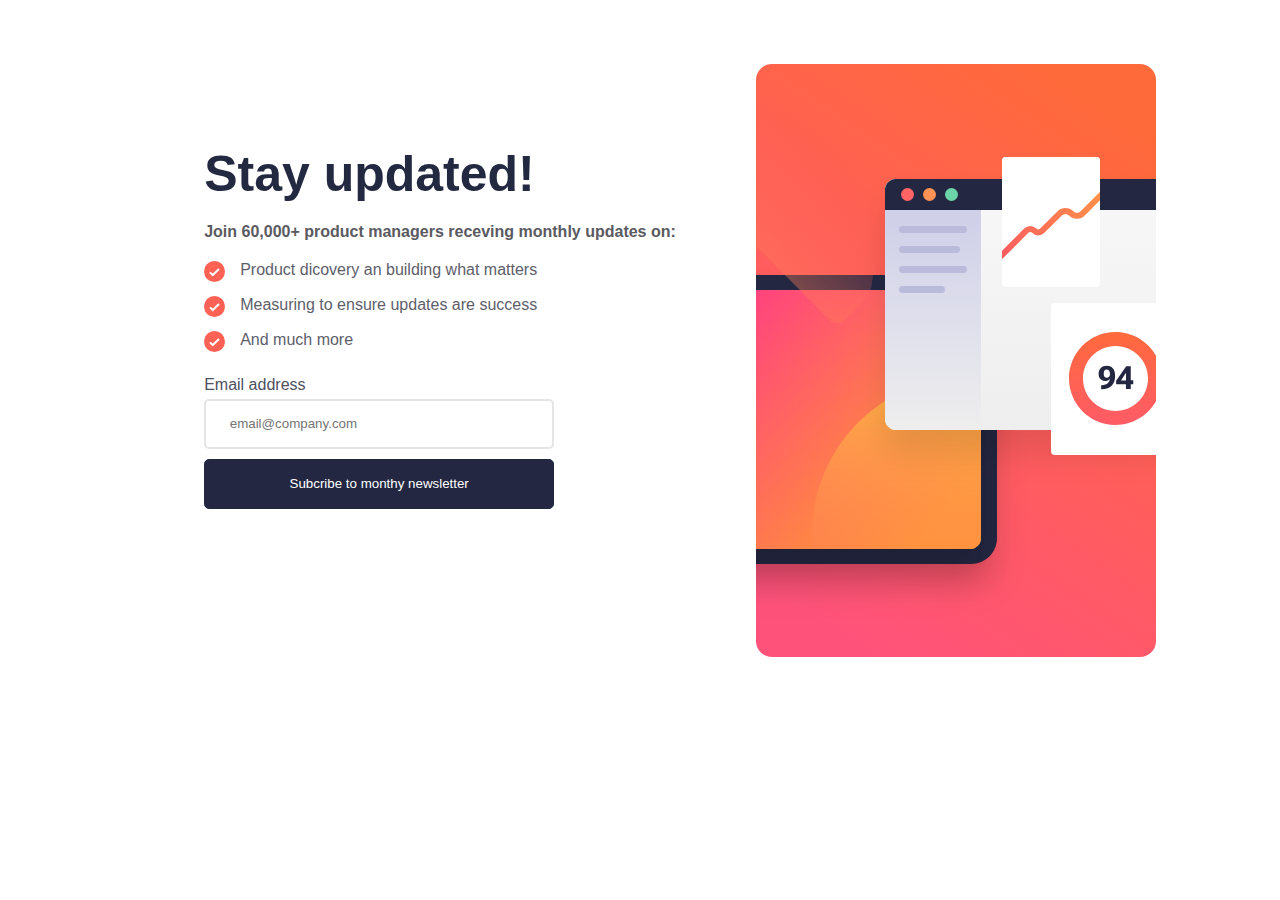
<file: index.html>
<!DOCTYPE html>
<html lang="en">
<head>
    <meta charset="UTF-8">
    <meta name="viewport" content="width=device-width, initial-scale=1.0">
    <link rel="stylesheet" href="/css/estilos.css">
    <title>Document</title>
</head>
<body id="cuerpo">
    <div class="contenedor-padre">
        <div class="panel-izquierdo">
            <div class="titulo-contenedor">
                <h1 class="titulo">Stay updated!</h1>
            </div>

            <div class="texto-debajo">
                <h4 class="mini-texto">Join 60,000+ product managers receving monthly
                    updates on:
                </h4>
            </div>

            <!-- lista de checado -->
            <div class="tres-chulos">
                <div class="contenidos">
                    <div class="checado">
                        <img src="/images/icon-list.svg" alt="">
                    </div>
                    <div class="texto-checado">
                        <p class="texto">
                            Product dicovery an building what matters
                        </p>
                    </div>
                </div>
                <div class="contenidos">
                    <div class="checado">
                        <img src="/images/icon-list.svg" alt="">
                    </div>
                    <div class="texto-checado">
                        <p class="texto">
                            Measuring to ensure updates are success
                        </p>
                    </div>
                </div>
                <div class="contenidos">
                    <div class="checado">
                        <img src="/images/icon-list.svg" alt="">
                    </div>
                    <div class="texto-checado">
                        <p class="texto">
                            And much more
                        </p>
                    </div>
                </div>
            </div>

                <!-- registro de subscripcion -->
            <form class="formulario" id="forma">                   
                <label class="nombre" for="registro">Email address</label>
                <br/>
                <input type="email" id="registro" placeholder="email@company.com"/>
            </form>
            <div class="btn-sus">
                <button type="submit" class="btn" onclick="registrado()">Subcribe to monthy newsletter</button>
            </div>
        </div>

            <!-- panel derecho -->
        <div class="panel-derecho">
            <img src="/images/illustration-sign-up-desktop.svg" alt="">
        </div>
    </div>

    <script src="/js/app.js"></script>
</body>
</html>
</file>
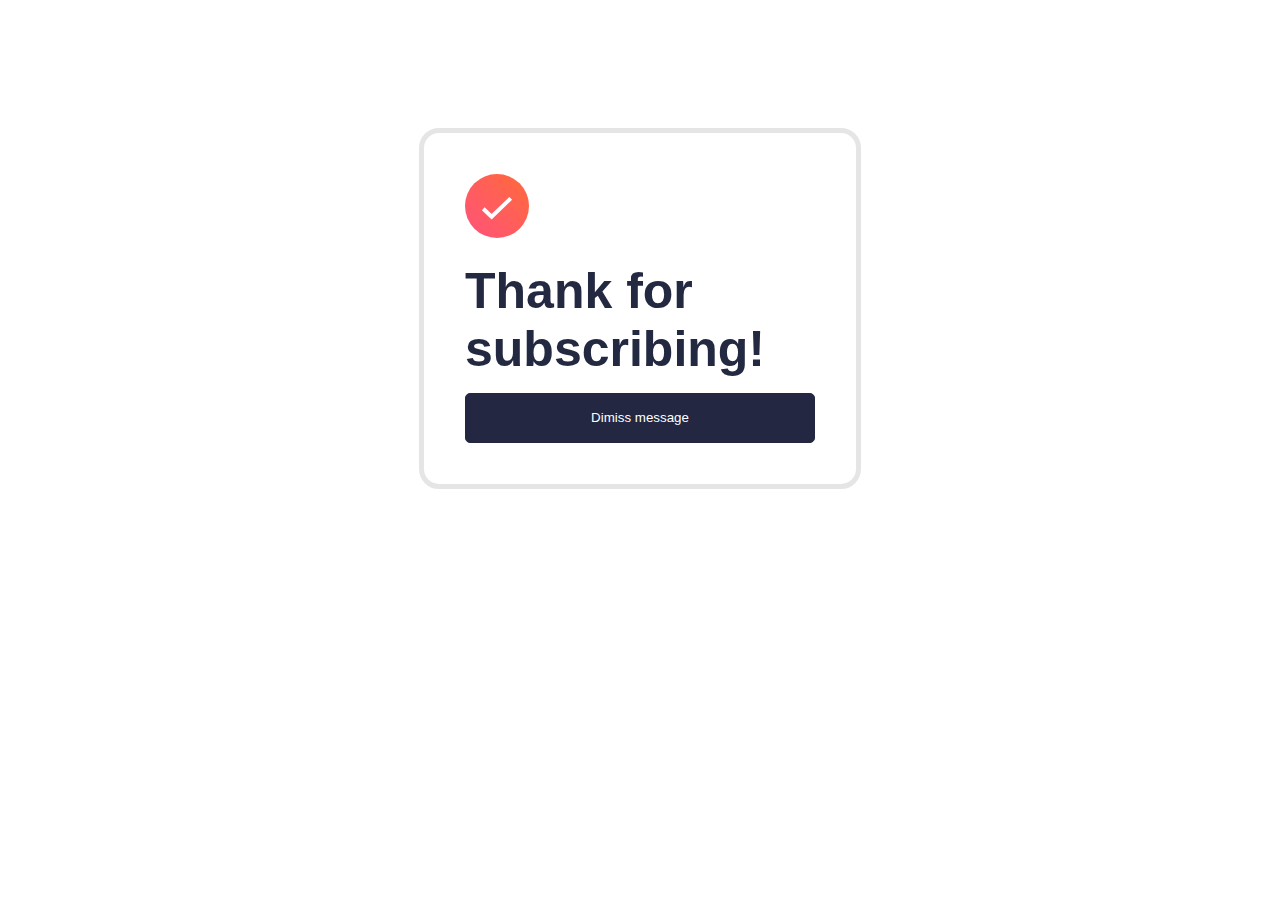
<file: registro.html>
<!DOCTYPE html>
<html lang="en">
<head>
    <meta charset="UTF-8">
    <meta name="viewport" content="width=device-width, initial-scale=1.0">
    <link rel="stylesheet" href="/css/estilos-registro.css">
    <title>Document</title>
</head>
<body id="registro-good">
    <div class="contendor-padre">
        <div class="contenedor-medio">
            <div class="contendo-chulo">
              <img src="/images/icon-success.svg">
            </div>
            <div class="titulo-h1">
              <h1>Thank for <br/>subscribing!</h1>
            </div>
            <div class="texto" id="texto">
            </div>
            <div class="div-btn-confirm">
              <button class="btn-confirm" onclick="regresar()">
                Dimiss message
              </button>
            </div>
        </div>
    </div>
    
    <script src="/js/app.js"></script>
</body>
</html>
</file>
<file: css/estilos.css>
* {
    margin: 0px;
    box-sizing: border-box;
}

html {
    height: 100%;
    max-height: 100%;
}

body {
    /* por si se agregan atributos en el futuro */
    font-family: sans-serif;
}

div.contenedor-padre {
    padding: 5%;
    display: flex;
    justify-content: center;
}

div.panel-izquierdo {
    padding: 7%;
}

div.titulo-contenedor {
    margin-bottom: 20px; 
}

h1.titulo {
    font-size: 50px;
    color: #242942;
}

div.texto-debajo {
    margin-bottom: 20px;
    color: #5A5A61;
}

div.tres-chulos {
    /* por si se agregan atributos en el futuro */
    margin-bottom: 20px;
}

div.contenidos {
    display: flex;
    justify-items: center;
    color: #5E5E6B;
    margin-top: 10px;
}

div.checado {
    margin-right: 15px;
}

form.formulario {

}

label.nombre {
    color: #4E4F5F;
}

input {
    margin-top: 5px;
    border-radius: 5px;
    border: 2px solid #E5E5E5;
    width: 350px;
    height: 50px;
    padding-left: 5%;
}

div.btn-sus {
    margin-top: 10px;
}

button.btn {
    width: 350px;
    height: 50px;
    border-radius: 5px;
    border: 1px solid #232742;
    background-color: #232742;
    color: white;
}

button.btn:hover {
    background: radial-gradient(#FF5479, #FF5E5F, #FF6740);
    border: none;
}

/* panel derecho */
div.panel-derecho {
    /* por si se agregan atributos en el futuro */
}

/* media querys */
/* Media query para pantallas de hasta 600px de ancho */
@media screen and (max-width: 600px) {
    div.contenedor-padre {
        flex-direction: column; /* Cambia la dirección del flex container a columna */
    }

    div.panel-izquierdo, div.panel-derecho {
        width: 100%; /* Ocupa todo el ancho */
    }

    div.panel-derecho {
        order: -1; /* Cambia el orden para que el panel derecho esté arriba */
        margin-bottom: 20px; /* Espaciado inferior para separar los paneles */
        display: flex;
        justify-content: center;
    }

    h1.titulo {
        font-size: 30px; /* Ajusta el tamaño de la fuente */
    }

    input {
        width: 100%; /* Ocupa todo el ancho del contenedor */
    }

    button.btn, button.btn:hover {
        width: 100%; /* Ocupa todo el ancho del contenedor */
    }
}

/* Media query para pantallas de 601px a 900px de ancho */
@media screen and (min-width: 601px) and (max-width: 900px) {
    div.contenedor-padre {
        flex-direction: column; /* Cambia la dirección del flex container a columna */
    }

    div.panel-izquierdo, div.panel-derecho {
        width: 100%; /* Ocupa todo el ancho */
    }

    div.panel-derecho {
        order: -1; /* Cambia el orden para que el panel derecho esté arriba */
        margin-bottom: 20px; /* Espaciado inferior para separar los paneles */
        display: flex;
        justify-content: center;
    }

    h1.titulo {
        font-size: 30px; /* Ajusta el tamaño de la fuente */
    }

    input {
        width: 100%; /* Ocupa todo el ancho del contenedor */
    }

    button.btn, button.btn:hover {
        width: 100%; /* Ocupa todo el ancho del contenedor */
    }
}
</file>
<file: css/estilos-registro.css>
* {
    margin: 0px;
    box-sizing: border-box;
}

html {
    height: 100%;
    max-height: 100%;
}

body {
    /* por si se agregan estilos en el futuro */
    font-family: sans-serif;
}

div.contendor-padre {
    padding: 10%;
    display: flex;
    justify-content: center;
    
}

div.contenedor-medio {
    border: 5px solid #E5E5E5;
    border-radius: 20px;
    padding: 4%;
}

div.contendo-chulo {
    /* por si se agregan estilos en el futuro */
    margin-bottom: 20px;
}

div.titulo-h1 {
    /* por si se agregan estilos en el futuro */
    margin-bottom: 15px;
}

h1 {
    font-size: 50px;
    color: #242942;
}

div.texto {
    margin-bottom: 15px;
    color: #5A5A61;
}



button.btn-confirm {
    width: 350px;
    height: 50px;
    border-radius: 5px;
    border: 1px solid #232742;
    background-color: #232742;
    color: white;
}

button.btn-confirm:hover {
    background: radial-gradient(#FF5479, #FF5E5F, #FF6740);
    border: none;
}

/* Media query para pantallas de hasta 600px de ancho */
@media screen and (max-width: 600px) {
    div.contendor-padre {
        padding: 5%; /* Reduce el espacio alrededor del contenedor padre */
    }

    div.contenedor-medio {
        padding: 3%; /* Reduce el espacio alrededor del contenedor medio */
    }

    h1 {
        font-size: 30px; /* Ajusta el tamaño de la fuente del título */
    }

    button.btn-confirm {
        width: 100%; /* Ocupa todo el ancho del contenedor */
    }
}

/* Media query para pantallas de 601px a 900px de ancho */
@media screen and (min-width: 601px) and (max-width: 900px) {
    div.contenedor-padre {
        padding: 8%; /* Ajusta el espacio alrededor del contenedor padre */
    }

    div.contenedor-medio {
        padding: 6%; /* Ajusta el espacio alrededor del contenedor medio */
    }

    h1 {
        font-size: 40px; /* Ajusta el tamaño de la fuente del título */
    }

    div.texto {
        margin-bottom: 20px; /* Ajusta el espacio alrededor del texto */
    }
}
</file>
